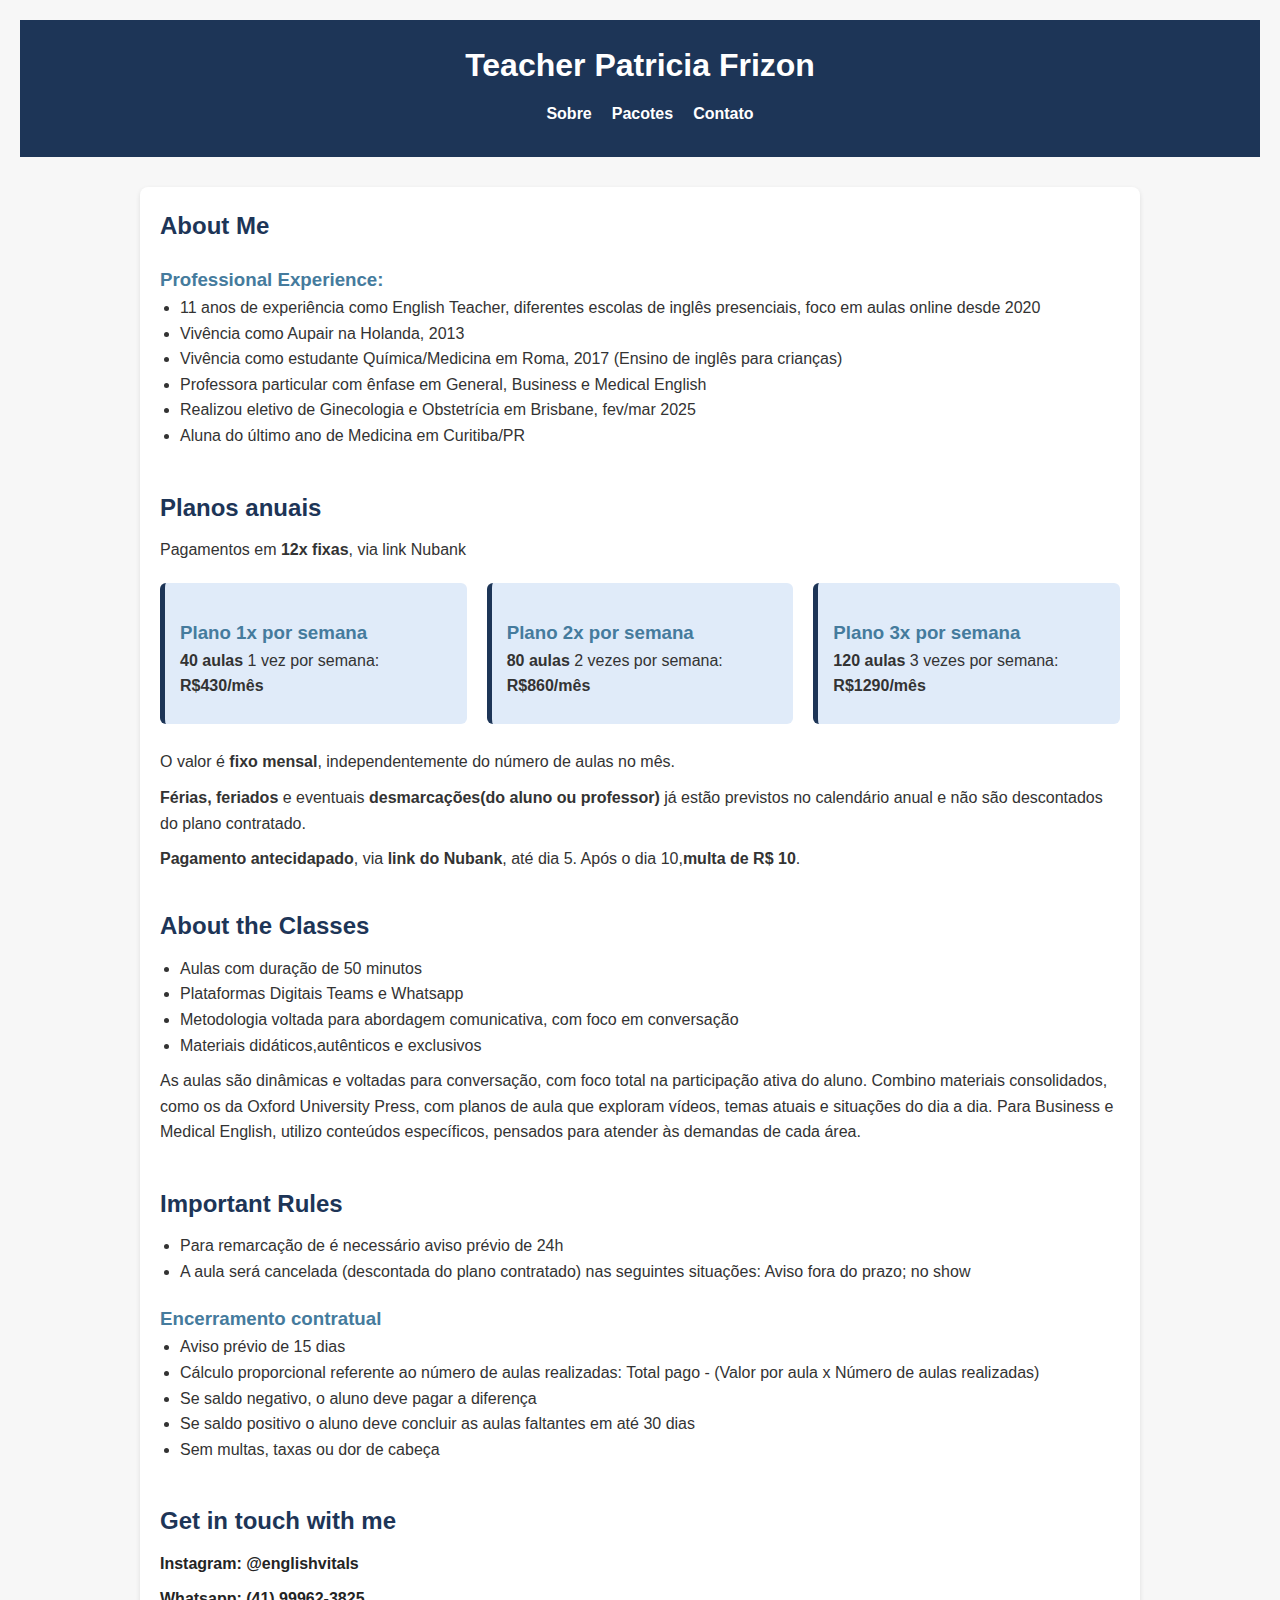
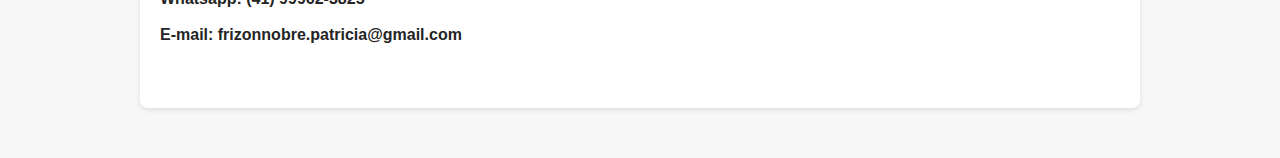
<file: Site Pati/index.html>
<!DOCTYPE html>
<html lang="pt-br">

<head>
    <meta charset="UTF-8">
    <meta name="viewport" content="width=device-width, initial-scale=1.0">
    <title>Private English Class</title>
    <link rel="stylesheet" href="style.css">
</head>

<body>

    <!-- Cabeçalho -->
    <header>
        <h1>Teacher Patricia Frizon</h1>
        <nav>
            <ul>
                <li><a href="#biografia">Sobre</a></li>
                <li><a href="#aulas">Pacotes</a></li>
                <li><a href="#contato">Contato</a></li>
            </ul>
        </nav>
    </header>

    <!-- Biografia com Imagem -->
    <main>
        <section id="biografia">
            <h2>About Me</h2>
            <h3> Professional Experience:</h3>
            <ul>
                <li>11 anos de experiência como English Teacher, diferentes escolas de inglês presenciais, foco em aulas
                    online desde 2020</li>
                <li>Vivência como Aupair na Holanda, 2013</li>
                <li>Vivência como estudante Química/Medicina em Roma, 2017 (Ensino de inglês para crianças)</li>
                <li>Professora particular com ênfase em General, Business e Medical English</li>
                <li>Realizou eletivo de Ginecologia e Obstetrícia em Brisbane, fev/mar 2025</li>
                <li>Aluna do último ano de Medicina em Curitiba/PR</li>
            </ul>
        </section>

        <!-- Plano de aulas -->

        <section id="aulas">
            <h2>Planos anuais</h2>
            <pclass="subinfo">Pagamentos em <strong>12x fixas</strong>, via link Nubank</p>

                <div class="planos-container">

                    <div class="plano">
                        <h3>Plano 1x por semana</h3>
                        <p><strong> 40 aulas</strong> 1 vez por semana:<strong> <br> R$430/mês</strong></p> </div>

                        <div class="plano">
                            <h3>Plano 2x por semana</h3>
                            <p><strong> 80 aulas</strong> 2 vezes por semana:<strong> <br> R$860/mês</strong></p> </div>

                            <div class="plano">
                                <h3>Plano 3x por semana</h3>
                                <p><strong> 120 aulas</strong> 3 vezes por semana:<strong> <br>R$1290/mês</strong></p>
                            </div>
                        </div>

                        <div class="observações"><br>
                            <p>O valor é <strong>fixo mensal</strong>, independentemente do número de aulas no mês.</p>
                            <p><strong>Férias, feriados</strong> e eventuais <strong>desmarcações(do aluno ou
                                    professor)</strong>
                                já estão previstos no calendário anual e não são descontados do
                                plano contratado.</p>
                            <p><strong>Pagamento antecidapado</strong>, via <strong>link do Nubank</strong>, até dia 5.
                                Após o
                                dia 10,<strong>multa de R$ 10</strong>.</p>
                            <br>
                            

                        </div>
                        <!-- Sobre as aulas -->
                        <section id="aulas">
                            <h2>About the Classes</h2>
                            <ul>
                                <li>Aulas com duração de 50 minutos</li>
                                <li>Plataformas Digitais Teams e Whatsapp</li>
                                <li>Metodologia voltada para abordagem comunicativa, com foco em conversação</li>
                                <li>Materiais didáticos,autênticos e exclusivos </li>
                            </ul>
                            <p>As aulas são dinâmicas e voltadas
                                para conversação, com foco total
                                na participação ativa do aluno.
                                Combino materiais consolidados,
                                como os da Oxford University
                                Press, com planos de aula que
                                exploram vídeos, temas atuais e
                                situações do dia a dia. Para
                                Business e Medical English,
                                utilizo conteúdos específicos,
                                pensados para atender às
                                demandas de cada área.</p>

                        </section>
                        <!-- Regras -->
                        <section id="aulas">
                            <h2>Important Rules</h2>
                            <ul>
                                <li>Para remarcação de é necessário aviso prévio
                                    de 24h</li>
                                <li>A aula será cancelada
                                    (descontada do plano
                                    contratado) nas seguintes
                                    situações:
                                    Aviso fora do prazo;
                                    no show</li>
                            </ul>
                            
                            <h3>Encerramento contratual</h3>
                            <ul>
                                <li>Aviso prévio de 15 dias</li>
                                <li>Cálculo proporcional
                                    referente ao número de
                                    aulas realizadas:
                                    Total pago - (Valor por aula x
                                    Número de aulas realizadas)</li>
                                <li>Se saldo negativo, o aluno deve
                                    pagar a diferença</li>
                                <li>Se saldo positivo o aluno deve
                                    concluir as aulas faltantes em
                                    até 30 dias</li>
                                <li>Sem multas, taxas ou
                                    dor de cabeça</li>

                            </ul>
                        </section>

                        <!-- Contato -->
                        <section id="contato">
                            <h2>Get in touch with me</h2>
                            <p>
                                <a href="https://instagram.com/englishvitals" target="_blank">
                                  Instagram: @englishvitals
                                </a>
                              </p>
                              
                              <p>
                                <a href="https://wa.me/5541999623825" target="_blank">
                                  Whatsapp: (41) 99962-3825
                                </a>
                              </p>

                              <p>
                                <a href="mailto:frizonnobre.patricia@gmail.com" target="_blank">
                                  E-mail: frizonnobre.patricia@gmail.com
                                </a>
                              </p>
                              
                        </section>
        </section>
    </main>
</file>
<file: Site Pati/style.css>
/* Reset básico */
* {
    margin: 0;
    padding: 0;
    box-sizing: border-box;
    font-family: Arial, sans-serif;
}

body {
    background-color: #f7f7f7;
    color: #333;
    line-height: 1.6;
    padding: 20px;
}

header {
    background-color: #1d3557;
    color: #fff;
    padding: 20px;
    text-align: center;
}

header h1 {
    margin-bottom: 10px;
}

nav ul {
    list-style: none;
    display: flex;
    justify-content: center;
    gap: 20px;
    margin-top: 10px;
}

nav a {
    color: #fff;
    text-decoration: none;
    font-weight: bold;
    transition: color 0.3s;
}

nav a:hover {
    color: #a8dadc;
}

main {
    max-width: 1000px;
    margin: 30px auto;
    padding: 20px;
    background-color: #fff;
    border-radius: 8px;
    box-shadow: 0 2px 5px rgba(0, 0, 0, 0.1);
}

section {
    margin-bottom: 40px;
}

h2 {
    color: #1d3557;
    margin-bottom: 10px;
}

h3 {
    color: #457b9d;
    margin-top: 20px;
}

ul {
    margin-left: 20px;
    margin-bottom: 10px;
}

p {
    margin-bottom: 10px;
}

.subinfo {
    font-style: italic;
    color: #888;
    margin-bottom: 10px;
}

/* Planos */
.planos-container {
    display: flex;
    flex-wrap: wrap;
    gap: 20px;
    margin-top: 20px;
}

.plano {
    flex: 1 1 250px;
    background-color: #e0ebf9;
    padding: 15px;
    border-radius: 6px;
    border-left: 5px solid #1d3557;
}

/* Observações */
.observacoes {
    background-color: #f1faee;
    padding: 15px;
    border-left: 5px solid #e63946;
    margin-top: 20px;
    border-radius: 6px;
}

/* Contato */
#contato p {
    margin-bottom: 10px;
}


#contato a {
    color: #242424;
    text-decoration: none;
    font-weight: bold;
}

#contato a:hover {
    text-decoration: underline;
}
</file>
